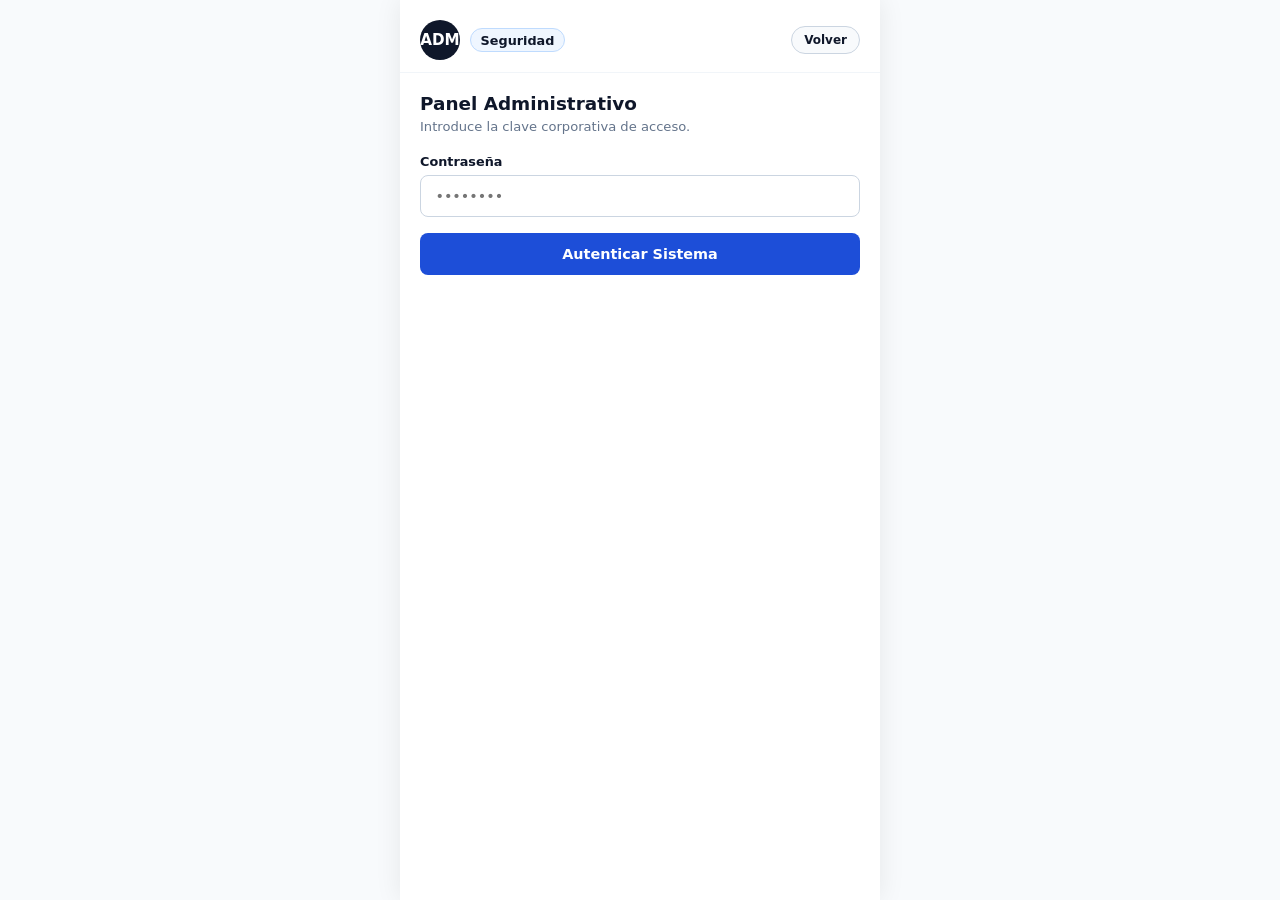
<file: admin-login.html>
<!DOCTYPE html>
<html lang="es">
<head>
    <meta charset="UTF-8">
    <meta name="viewport" content="width=device-width, initial-scale=1.0">
    <title>JoTech | Login Admin</title>
    <link rel="stylesheet" href="./style.css">
</head>
<body>
    <div class="app-mobile-container">
        <header class="app-header">
            <div class="user-badge-container">
                <div class="user-avatar-circle" style="background:var(--dark);">ADM</div>
                <div class="user-level-text">Seguridad</div>
            </div>
            <button class="header-btn" onclick="window.location.href='./index.html'">Volver</button>
        </header>

        <div class="screen-view">
            <h2 style="font-size: 1.15rem; font-weight: 800; color: var(--dark); margin-bottom: 0.3rem;">Panel Administrativo</h2>
            <p style="font-size: 0.82rem; color: var(--text-muted); margin-bottom: 1.25rem;">Introduce la clave corporativa de acceso.</p>

            <div class="form-group">
                <label for="inputAdminPass">Contraseña</label>
                <input type="password" id="inputAdminPass" placeholder="••••••••">
            </div>

            <button type="button" class="btn-primary" id="btnLoginAdmin">Autenticar Sistema</button>
        </div>
    </div>

    <script>
        document.getElementById('btnLoginAdmin').addEventListener('click', () => {
            const pass = document.getElementById('inputAdminPass').value;
            if (pass === "admin123") {
                localStorage.setItem('jotech_admin', 'true');
                window.location.href = './admin-panel.html';
            } else {
                alert("Contraseña incorrecta.");
            }
        });
    </script>
</body>
</html>
</file>
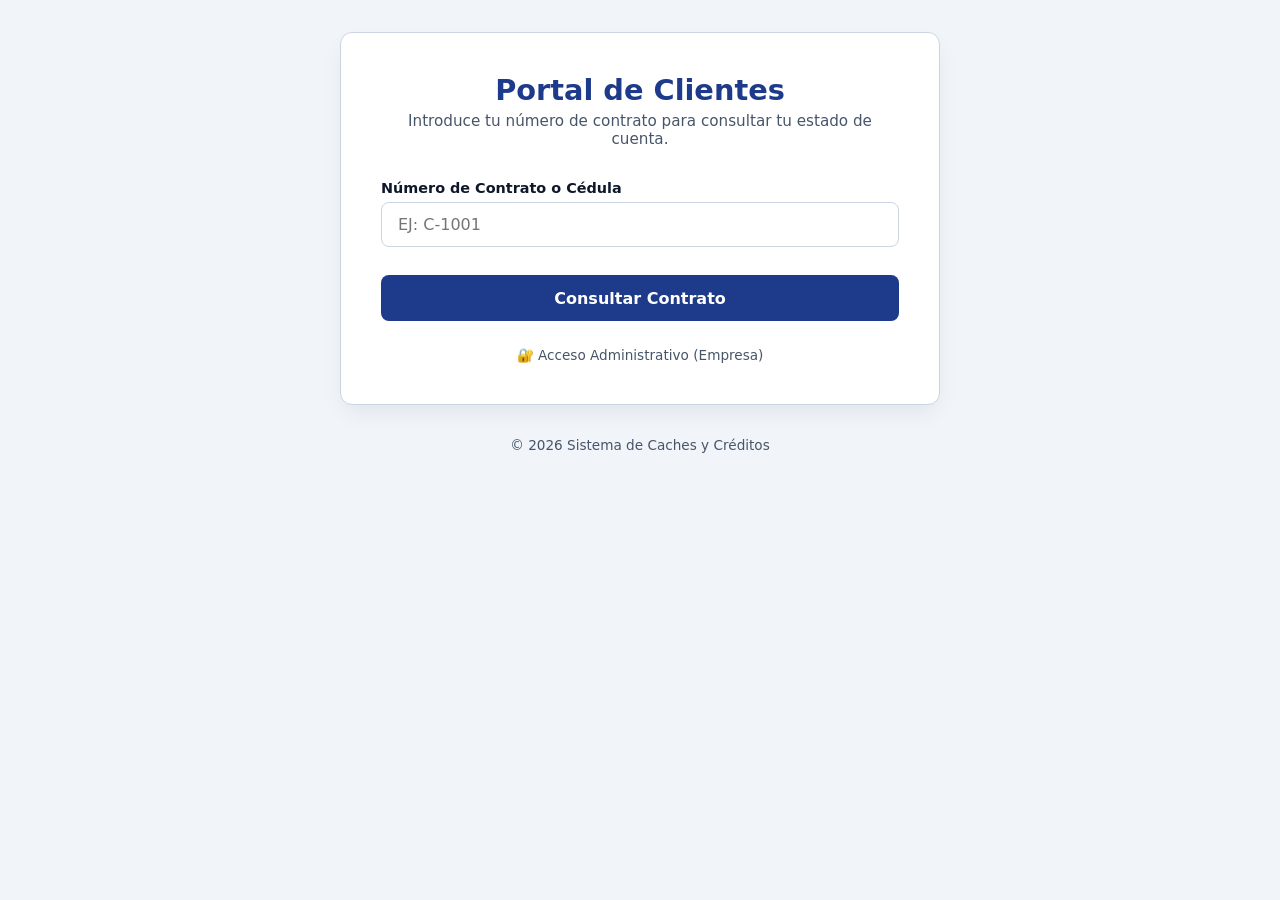
<file: Index1.html>
<!DOCTYPE html>
<html lang="es">
<head>
    <meta charset="UTF-8">
    <meta name="viewport" content="width=device-width, initial-scale=1.0">
    <title>App de Créditos y Caches</title>
    <style>
        :root {
            --primary: #1e3a8a;
            --primary-hover: #1e40af;
            --success: #16a34a;
            --danger: #dc2626;
            --bg-color: #f1f5f9;
            --card-bg: #ffffff;
            --text-main: #0f172a;
            --text-muted: #475569;
            --border: #cbd5e1;
            --radius: 12px;
            --shadow: 0 10px 25px -5px rgba(0, 0, 0, 0.08);
        }

        * {
            box-sizing: border-box;
            margin: 0;
            padding: 0;
            font-family: 'Segoe UI', system-ui, -apple-system, sans-serif;
        }

        body {
            background-color: var(--bg-color);
            color: var(--text-main);
            min-height: 100vh;
            display: flex;
            flex-direction: column;
            justify-content: space-between;
            padding: 2rem 1rem;
        }

        .container {
            max-width: 600px;
            width: 100%;
            margin: 0 auto;
        }

        /* Control de pantallas (Paginación) */
        .screen {
            display: none;
            background: var(--card-bg);
            padding: 2.5rem;
            border-radius: var(--radius);
            box-shadow: var(--shadow);
            border: 1px solid var(--border);
        }

        .screen.active {
            display: block;
        }

        header {
            text-align: center;
            margin-bottom: 2rem;
        }

        header h1 {
            font-size: 1.8rem;
            color: var(--primary);
            margin-bottom: 0.3rem;
            font-weight: 800;
        }

        header p {
            color: var(--text-muted);
            font-size: 0.95rem;
        }

        .form-group {
            margin-bottom: 1.25rem;
        }

        label {
            display: block;
            font-weight: 600;
            font-size: 0.9rem;
            margin-bottom: 0.4rem;
            color: var(--text-main);
        }

        input, select {
            width: 100%;
            padding: 0.75rem 1rem;
            border: 1px solid var(--border);
            border-radius: 8px;
            font-size: 1rem;
            color: var(--text-main);
            background-color: #fff;
            transition: all 0.2s ease;
        }

        input:focus, select:focus {
            outline: none;
            border-color: var(--primary);
            box-shadow: 0 0 0 3px rgba(30, 58, 138, 0.15);
        }

        .btn {
            width: 100%;
            background-color: var(--primary);
            color: white;
            border: none;
            padding: 0.85rem;
            border-radius: 8px;
            font-weight: 700;
            font-size: 1rem;
            cursor: pointer;
            transition: background 0.2s;
            margin-top: 0.5rem;
        }

        .btn:hover {
            background-color: var(--primary-hover);
        }

        .btn-success {
            background-color: var(--success);
        }
        .btn-success:hover {
            background-color: #15803d;
        }

        .btn-secondary {
            background-color: #64748b;
        }
        .btn-secondary:hover {
            background-color: #475569;
        }

        .info-box {
            background: #f8fafc;
            border: 1px solid var(--border);
            padding: 1.25rem;
            border-radius: 8px;
            margin-bottom: 1.25rem;
        }

        .info-row {
            display: flex;
            justify-content: space-between;
            margin-bottom: 0.6rem;
            font-size: 0.95rem;
        }

        .info-row span:last-child {
            font-weight: 700;
        }

        .admin-link {
            text-align: center;
            margin-top: 1.5rem;
        }

        .admin-link a {
            color: var(--text-muted);
            text-decoration: none;
            font-size: 0.85rem;
        }
        .admin-link a:hover {
            color: var(--primary);
            text-decoration: underline;
        }

        table {
            width: 100%;
            border-collapse: collapse;
            margin-top: 1rem;
            font-size: 0.85rem;
        }

        th, td {
            padding: 0.5rem;
            border-bottom: 1px solid var(--border);
            text-align: left;
        }

        th {
            background-color: #f1f5f9;
        }

        footer {
            text-align: center;
            margin-top: 2rem;
            color: var(--text-muted);
            font-size: 0.85rem;
        }
    </style>
</head>
<body>

    <div class="container">

        <!-- ================= PANTALLA 1: INGRESO DE CLIENTE ================= -->
        <div id="screen-login" class="screen active">
            <header>
                <h1>Portal de Clientes</h1>
                <p>Introduce tu número de contrato para consultar tu estado de cuenta.</p>
            </header>

            <div class="form-group">
                <label for="inputContratoLogin">Número de Contrato o Cédula</label>
                <input type="text" id="inputContratoLogin" placeholder="Ej: C-1001" style="text-transform: uppercase;">
            </div>

            <button type="button" class="btn" id="btnLoginCliente">Consultar Contrato</button>

            <div class="admin-link">
                <a href="#" id="linkIrAdmin">🔐 Acceso Administrativo (Empresa)</a>
            </div>
        </div>


        <!-- ================= PANTALLA 2: PANEL DEL CLIENTE ================= -->
        <div id="screen-client-panel" class="screen">
            <header>
                <h1>Hola, <span id="lblNombreCliente" style="color: var(--primary);">Cliente</span></h1>
                <p>Contrato N°: <span id="lblCodigoContrato" style="font-weight: bold;"></span></p>
            </header>

            <div class="info-box">
                <div class="info-row">
                    <span>Monto Total del Artículo:</span>
                    <span id="lblMontoTotal">$0.00</span>
                </div>
                <div class="info-row">
                    <span>Tasa BCV Actual:</span>
                    <span>Bs. <input type="number" id="inputTasaBcv" value="36.50" step="any" style="width: 80px; padding: 0.2rem 0.4rem; display: inline-block;"></span>
                </div>
                <div class="info-row">
                    <span>Cuotas Pagadas:</span>
                    <span id="lblCuotasPagadas" style="color: var(--success);">0</span>
                </div>
                <div class="info-row">
                    <span>Cuotas Pendientes:</span>
                    <span id="lblCuotasPendientes" style="color: var(--danger);">0</span>
                </div>
                <hr style="border: 0; border-top: 1px solid var(--border); margin: 0.8rem 0;">
                <div class="info-row" style="font-size: 1.05rem;">
                    <span>Valor de la Cuota a Pagar:</span>
                    <span id="lblValorCuota" style="color: var(--primary);">$0.00 (Bs. 0.00)</span>
                </div>
            </div>

            <div class="form-group">
                <label for="inputReferencia">Número de Referencia (Pago Móvil / Transferencia)</label>
                <input type="text" id="inputReferencia" placeholder="Últimos 4 o 6 dígitos">
            </div>

            <button type="button" class="btn btn-success" id="btnEnviarWs">Notificar Pago por WhatsApp 📱</button>
            <button type="button" class="btn btn-secondary" id="btnVolverLogin" style="margin-top: 0.5rem;">Cerrar Sesión</button>
        </div>


        <!-- ================= PANTALLA 3: LOGIN DE ADMINISTRADOR ================= -->
        <div id="screen-admin-login" class="screen">
            <header>
                <h1>Acceso Administrativo</h1>
                <p>Área exclusiva para personal autorizado de la empresa.</p>
            </header>

            <div class="form-group">
                <label for="inputAdminPass">Contraseña de Administrador</label>
                <input type="password" id="inputAdminPass" placeholder="Introduce la clave">
            </div>

            <button type="button" class="btn" id="btnLoginAdmin">Entrar al Panel</button>
            <button type="button" class="btn btn-secondary" id="btnVolverLoginDesdeAdmin" style="margin-top: 0.5rem;">Volver</button>
        </div>


        <!-- ================= PANTALLA 4: PANEL DE ADMINISTRADOR ================= -->
        <div id="screen-admin-panel" class="screen">
            <header>
                <h1>Gestión de Contratos</h1>
                <p>Crea y administra los contratos de tus clientes en tiempo real.</p>
            </header>

            <div style="background: #f8fafc; padding: 1rem; border-radius: 8px; border: 1px solid var(--border); margin-bottom: 1.5rem;">
                <h3 style="font-size: 1rem; margin-bottom: 0.8rem; color: var(--primary);">Registrar Nuevo Contrato</h3>
                <div class="form-group" style="margin-bottom: 0.8rem;">
                    <input type="text" id="nuevoCodigo" placeholder="Código (Ej: C-1005)" style="text-transform: uppercase;">
                </div>
                <div class="form-group" style="margin-bottom: 0.8rem;">
                    <input type="text" id="nuevoNombre" placeholder="Nombre Completo del Cliente">
                </div>
                <div class="form-group" style="margin-bottom: 0.8rem;">
                    <input type="number" id="nuevoMonto" placeholder="Monto Total del Artículo ($)">
                </div>
                <div class="form-group" style="margin-bottom: 0.8rem;">
                    <input type="number" id="nuevoTotalCuotas" placeholder="Cantidad Total de Cuotas" value="3">
                </div>
                <button type="button" class="btn btn-success" id="btnGuardarContrato">Guardar Contrato</button>
            </div>

            <h3 style="font-size: 1rem; margin-bottom: 0.5rem;">Contratos Activos en el Sistema:</h3>
            <div style="max-height: 180px; overflow-y: auto; border: 1px solid var(--border); border-radius: 8px;">
                <table>
                    <thead>
                        <tr>
                            <th>Código</th>
                            <th>Cliente</th>
                            <th>Total ($)</th>
                            <th>Acción</th>
                        </tr>
                    </thead>
                    <tbody id="tablaAdminContratos"></tbody>
                </table>
            </div>

            <button type="button" class="btn btn-secondary" id="btnCerrarAdmin" style="margin-top: 1.5rem;">Cerrar Sesión de Admin</button>
        </div>

        <footer>
            <p>&copy; 2026 Sistema de Caches y Créditos</p>
        </footer>
    </div>

    <script>
        // Inicializar base de datos local predeterminada o cargar desde localStorage si existe
        function obtenerBaseDatos() {
            const data = localStorage.getItem('bd_contratos_empresa');
            if (data) {
                return JSON.parse(data);
            } else {
                const inicial = {
                    "C-1001": { nombre: "José Yépez", montoTotal: 300, cuotasPagadas: 1, totalCuotas: 3 },
                    "C-1002": { nombre: "María Rodríguez", montoTotal: 450, cuotasPagadas: 0, totalCuotas: 4 }
                };
                localStorage.setItem('bd_contratos_empresa', JSON.stringify(inicial));
                return inicial;
            }
        }

        let contratosDB = obtenerBaseDatos();
        let contratoActualKey = null;

        // Control de pantallas (Paginación interna)
        function cambiarPantalla(idPantalla) {
            document.querySelectorAll('.screen').forEach(s => s.classList.remove('active'));
            document.getElementById(idPantalla).classList.add('active');
        }

        // --- LÓGICA CLIENTE ---
        document.getElementById('btnLoginCliente').addEventListener('click', () => {
            const codigo = document.getElementById('inputContratoLogin').value.trim().toUpperCase();
            if (contratosDB[codigo]) {
                contratoActualKey = codigo;
                cargarDatosCliente(codigo);
                cambiarPantalla('screen-client-panel');
            } else {
                alert("El número de contrato no existe en el sistema.");
            }
        });

        function cargarDatosCliente(codigo) {
            const cliente = contratosDB[codigo];
            document.getElementById('lblNombreCliente').textContent = cliente.nombre;
            document.getElementById('lblCodigoContrato').textContent = codigo;
            document.getElementById('lblMontoTotal').textContent = '$' + cliente.montoTotal.toFixed(2);
            document.getElementById('lblCuotasPagadas').textContent = cliente.cuotasPagadas;
            
            const pendientes = cliente.totalCuotas - cliente.cuotasPagadas;
            document.getElementById('lblCuotasPendientes').textContent = pendientes;

            const valorCuotaUSD = cliente.montoTotal / cliente.totalCuotas;
            const tasa = parseFloat(document.getElementById('inputTasaBcv').value) || 1;
            const valorCuotaBs = valorCuotaUSD * tasa;

            document.getElementById('lblValorCuota').textContent = `$${valorCuotaUSD.toFixed(2)} (Bs. ${valorCuotaBs.toLocaleString('es-VE', {minimumFractionDigits: 2})})`;
        }

        document.getElementById('inputTasaBcv').addEventListener('input', () => {
            if (contratoActualKey) cargarDatosCliente(contratoActualKey);
        });

        document.getElementById('btnVolverLogin').addEventListener('click', () => {
            contratoActualKey = null;
            document.getElementById('inputContratoLogin').value = '';
            cambiarPantalla('screen-login');
        });

        // Enviar WhatsApp desde panel de cliente
        document.getElementById('btnEnviarWs').addEventListener('click', () => {
            const referencia = document.getElementById('inputReferencia').value.trim();
            if (!referencia) {
                alert("Por favor, ingresa el número de referencia del pago.");
                return;
            }

            const cliente = contratosDB[contratoActualKey];
            const tasa = document.getElementById('inputTasaBcv').value;
            const valorCuotaUSD = (cliente.montoTotal / cliente.totalCuotas).toFixed(2);
            const valorCuotaBs = (valorCuotaUSD * tasa).toLocaleString('es-VE', {minimumFractionDigits: 2});
            const pendientes = cliente.totalCuotas - cliente.cuotasPagadas;

            let mensaje = `*🔔 REPORTE DE PAGO / CUOTA*%0A%0A`;
            mensaje += `👤 *Cliente:* ${cliente.nombre}%0A`;
            mensaje += `📋 *Contrato:* ${contratoActualKey}%0A`;
            mensaje += `💵 *Monto Cuota:* $${valorCuotaUSD} (Bs. ${valorCuotaBs})%0A`;
            mensaje += `📈 *Tasa BCV:* Bs. ${tasa}%0A`;
            mensaje += `📊 *Estado:* Pagó cuota. Le restan ${pendientes - 1 > 0 ? pendientes - 1 : 0} cuotas.%0A`;
            mensaje += `🔢 *Referencia:* ${referencia}%0A`;

            // CONFIGURA TU NÚMERO DE WHATSAPP AQUÍ
            const telefonoEmpresa = "584123456789";
            window.open(`https://api.whatsapp.com/send?phone=${telefonoEmpresa}&text=${mensaje}`, '_blank');
        });


        // --- LÓGICA ADMINISTRADOR ---
        document.getElementById('linkIrAdmin').addEventListener('click', (e) => {
            e.preventDefault();
            cambiarPantalla('screen-admin-login');
        });

        document.getElementById('btnVolverLoginDesdeAdmin').addEventListener('click', () => {
            document.getElementById('inputAdminPass').value = '';
            cambiarPantalla('screen-login');
        });

        document.getElementById('btnLoginAdmin').addEventListener('click', () => {
            const pass = document.getElementById('inputAdminPass').value;
            // Contraseña de administrador configurada estáticamente como ejemplo: "admin123"
            if (pass === "admin123") {
                document.getElementById('inputAdminPass').value = '';
                actualizarTablaAdmin();
                cambiarPantalla('screen-admin-panel');
            } else {
                alert("Contraseña incorrecta.");
            }
        });

        document.getElementById('btnCerrarAdmin').addEventListener('click', () => {
            cambiarPantalla('screen-login');
        });

        document.getElementById('btnGuardarContrato').addEventListener('click', () => {
            const codigo = document.getElementById('nuevoCodigo').value.trim().toUpperCase();
            const nombre = document.getElementById('nuevoNombre').value.trim();
            const monto = parseFloat(document.getElementById('nuevoMonto').value);
            const totalCuotas = parseInt(document.getElementById('nuevoTotalCuotas').value);

            if (!codigo || !nombre || !monto || !totalCuotas) {
                alert("Por favor, llena todos los campos para registrar el contrato.");
                return;
            }

            contratosDB[codigo] = {
                nombre: nombre,
                montoTotal: monto,
                cuotasPagadas: 0,
                totalCuotas: totalCuotas
            };

            localStorage.setItem('bd_contratos_empresa', JSON.stringify(contratosDB));
            actualizarTablaAdmin();

            // Limpiar campos
            document.getElementById('nuevoCodigo').value = '';
            document.getElementById('nuevoNombre').value = '';
            document.getElementById('nuevoMonto').value = '';
            alert("¡Contrato registrado exitosamente!");
        });

        function actualizarTablaAdmin() {
            const tbody = document.getElementById('tablaAdminContratos');
            tbody.innerHTML = '';
            for (let codigo in contratosDB) {
                const c = contratosDB[codigo];
                tbody.innerHTML += `
                    <tr>
                        <td><strong>${codigo}</strong></td>
                        <td>${c.nombre}</td>
                        <td>$${c.montoTotal}</td>
                        <td><button onclick="eliminarContrato('${codigo}')" style="background: var(--danger); color: white; border: none; padding: 0.2rem 0.5rem; border-radius: 4px; cursor: pointer;">Eliminar</button></td>
                    </tr>
                `;
            }
        }

        window.eliminarContrato = function(codigo) {
            if (confirm(`¿Estás seguro de eliminar el contrato ${codigo}?`)) {
                delete contratosDB[codigo];
                localStorage.setItem('bd_contratos_empresa', JSON.stringify(contratosDB));
                actualizarTablaAdmin();
            }
        };
    </script>
</body>
</html>
</file>
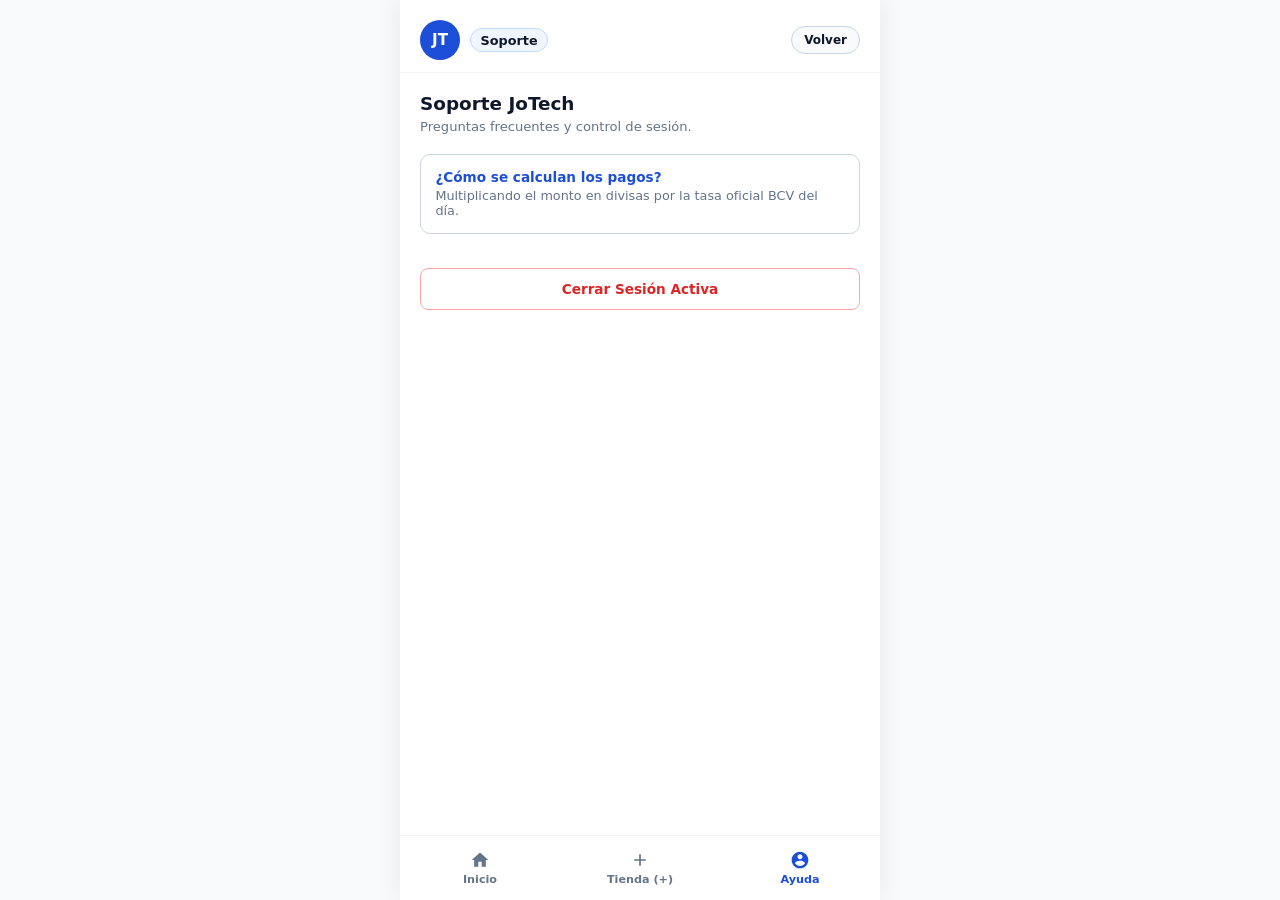
<file: soporte.html>
<!DOCTYPE html>
<html lang="es">
<head>
    <meta charset="UTF-8">
    <meta name="viewport" content="width=device-width, initial-scale=1.0">
    <title>JoTech | Soporte y Ayuda</title>
    <link rel="stylesheet" href="./style.css">
</head>
<body>
    <div class="app-mobile-container">
        <header class="app-header">
            <div class="user-badge-container">
                <div class="user-avatar-circle">JT</div>
                <div class="user-level-text">Soporte</div>
            </div>
            <button class="header-btn" onclick="window.location.href='./dashboard.html'">Volver</button>
        </header>

        <div class="screen-view">
            <h2 style="font-size: 1.15rem; font-weight: 800; color: var(--dark); margin-bottom: 0.3rem;">Soporte JoTech</h2>
            <p style="font-size: 0.82rem; color: var(--text-muted); margin-bottom: 1.25rem;">Preguntas frecuentes y control de sesión.</p>

            <div class="faq-box" style="background:#fff; border:1px solid var(--border-color); border-radius:10px; padding:0.9rem; margin-bottom:0.65rem;">
                <div style="font-size:0.85rem; font-weight:700; color:var(--primary); margin-bottom:0.2rem;">¿Cómo se calculan los pagos?</div>
                <div style="font-size:0.8rem; color:var(--text-muted);">Multiplicando el monto en divisas por la tasa oficial BCV del día.</div>
            </div>

            <button type="button" class="btn-outline" id="btnCerrarSesionApp" style="color: var(--danger); border-color: #fca5a5; margin-top: 1.5rem;">Cerrar Sesión Activa</button>
        </div>

        <!-- BARRA INFERIOR -->
        <nav class="bottom-nav">
            <a href="./dashboard.html" class="nav-item">
                <svg viewBox="0 0 24 24"><path d="M10 20v-6h4v6h5v-8h3L12 3 2 12h3v8z"/></svg>
                Inicio
            </a>
            <a href="./tienda.html" class="nav-item">
                <svg viewBox="0 0 24 24"><path d="M19 13h-6v6h-2v-6H5v-2h6V5h2v6h6v2z"/></svg>
                Tienda (+)
            </a>
            <a href="./soporte.html" class="nav-item active">
                <svg viewBox="0 0 24 24"><path d="M12 2C6.48 2 2 6.48 2 12s4.48 10 10 10 10-4.48 10-10S17.52 2 12 2zm0 3c1.66 0 3 1.34 3 3s-1.34 3-3 3-3-1.34-3-3 1.34-3 3-3zm0 14.2c-2.5 0-4.71-1.28-6-3.22.03-1.99 4-3.08 6-3.08 1.99 0 5.97 1.09 6 3.08-1.29 1.94-3.5 3.22-6 3.22z"/></svg>
                Ayuda
            </a>
        </nav>
    </div>

    <script>
        document.getElementById('btnCerrarSesionApp').addEventListener('click', () => {
            localStorage.removeItem('jotech_contrato');
            window.location.href = './index.html';
        });
    </script>
</body>
</html>
</file>
<file: style.css>
:root {
    --primary: #1d4ed8;
    --primary-hover: #1e40af;
    --primary-light: #eff6ff;
    --success: #059669;
    --danger: #dc2626;
    --dark: #0f172a;
    --border-color: #cbd5e1;
    --text-main: #0f172a;
    --text-muted: #64748b;
    --bg-body: #f8fafc;
}

* {
    box-sizing: border-box;
    margin: 0;
    padding: 0;
    font-family: system-ui, -apple-system, BlinkMacSystemFont, "Segoe UI", Roboto, sans-serif;
}

body {
    background-color: var(--bg-body);
    color: var(--text-main);
    min-height: 100vh;
    display: flex;
    flex-direction: column;
    align-items: center;
}

.app-mobile-container {
    width: 100%;
    max-width: 480px;
    background: #ffffff;
    min-height: 100vh;
    display: flex;
    flex-direction: column;
    position: relative;
    box-shadow: 0 0 25px rgba(0, 0, 0, 0.08);
    padding-bottom: 75px;
}

.app-header {
    padding: 1.25rem 1.25rem 0.75rem 1.25rem;
    display: flex;
    justify-content: space-between;
    align-items: center;
    background: #ffffff;
    border-bottom: 1px solid #f1f5f9;
}

.user-badge-container {
    display: flex;
    align-items: center;
    gap: 10px;
}

.user-avatar-circle {
    width: 40px;
    height: 40px;
    background: var(--primary);
    color: white;
    border-radius: 50%;
    display: flex;
    align-items: center;
    justify-content: center;
    font-weight: 800;
    font-size: 0.95rem;
}

.user-level-text {
    font-size: 0.8rem;
    font-weight: 700;
    color: var(--text-main);
    background: var(--primary-light);
    padding: 0.2rem 0.6rem;
    border-radius: 20px;
    border: 1px solid #bfdbfe;
}

.header-btn {
    background: #f8fafc;
    border: 1px solid var(--border-color);
    border-radius: 20px;
    padding: 0.4rem 0.75rem;
    font-size: 0.75rem;
    font-weight: 700;
    color: var(--text-main);
    cursor: pointer;
}
.header-btn:hover { background: var(--primary-light); color: var(--primary); }

.screen-view {
    padding: 1.25rem;
    flex: 1;
}

.promo-card {
    background: linear-gradient(135deg, #1e3a8a 0%, #1d4ed8 100%);
    color: white;
    border-radius: 16px;
    padding: 1.25rem;
    margin-bottom: 1.25rem;
    box-shadow: 0 4px 12px rgba(29, 78, 216, 0.2);
}

.promo-card-tag {
    background: rgba(255, 255, 255, 0.2);
    font-size: 0.65rem;
    font-weight: 700;
    text-transform: uppercase;
    padding: 0.2rem 0.5rem;
    border-radius: 4px;
    display: inline-block;
    margin-bottom: 0.5rem;
}

.promo-card-title { font-size: 1.15rem; font-weight: 800; margin-bottom: 0.3rem; }
.promo-card-desc { font-size: 0.8rem; opacity: 0.9; line-height: 1.4; }

.section-title-row {
    display: flex;
    justify-content: space-between;
    align-items: center;
    margin-bottom: 0.75rem;
}
.section-title { font-size: 1rem; font-weight: 800; color: var(--dark); }

.info-pill-banner {
    background: var(--primary-light);
    border: 1px solid #bfdbfe;
    border-radius: 12px;
    padding: 0.85rem 1rem;
    display: flex;
    align-items: center;
    gap: 12px;
    margin-bottom: 1.25rem;
    font-size: 0.8rem;
    color: #1e40af;
}

.accounts-grid {
    display: flex;
    flex-direction: column;
    gap: 0.75rem;
    margin-bottom: 1.5rem;
}

.account-card {
    background: #ffffff;
    border: 1px solid var(--border-color);
    border-radius: 12px;
    padding: 1.1rem;
    cursor: pointer;
    display: flex;
    justify-content: space-between;
    align-items: center;
    transition: border-color 0.2s;
}
.account-card:hover { border-color: var(--primary); }

.account-info-left { display: flex; align-items: center; gap: 12px; }
.account-icon-box {
    width: 44px; height: 44px;
    background: var(--primary-light);
    color: var(--primary);
    border-radius: 10px;
    display: flex; align-items: center; justify-content: center;
    font-size: 1.25rem;
}
.account-title { font-size: 0.9rem; font-weight: 800; color: var(--dark); }
.account-subtitle { font-size: 0.75rem; color: var(--text-muted); margin-top: 2px; }
.account-card-value { font-size: 0.95rem; font-weight: 800; color: var(--primary); text-align: right; }
.account-card-status { font-size: 0.7rem; font-weight: 700; margin-top: 2px; text-align: right; }

.form-group { margin-bottom: 1rem; }
label { display: block; font-size: 0.8rem; font-weight: 700; color: var(--text-main); margin-bottom: 0.4rem; }
input, select {
    width: 100%;
    padding: 0.75rem 0.9rem;
    border: 1px solid var(--border-color);
    border-radius: 8px;
    font-size: 0.9rem;
    color: var(--text-main);
    background: #ffffff;
}
input:focus, select:focus { outline: none; border-color: var(--primary); box-shadow: 0 0 0 3px rgba(29, 78, 216, 0.15); }

.btn-primary {
    width: 100%;
    background: var(--primary);
    color: white;
    border: none;
    padding: 0.8rem;
    border-radius: 8px;
    font-weight: 700;
    font-size: 0.9rem;
    cursor: pointer;
}
.btn-primary:hover { background: var(--primary-hover); }

.btn-outline {
    width: 100%;
    background: transparent;
    border: 1px solid var(--border-color);
    color: var(--text-main);
    padding: 0.75rem;
    border-radius: 8px;
    font-weight: 700;
    font-size: 0.85rem;
    cursor: pointer;
    margin-top: 0.5rem;
}
.btn-outline:hover { background: #f1f5f9; }

.cuota-item-card {
    background: #ffffff;
    border: 1px solid var(--border-color);
    border-radius: 12px;
    padding: 1rem;
    display: flex;
    justify-content: space-between;
    align-items: center;
    margin-bottom: 10px;
}
.cuota-item-card.pagada { border-color: #a7f3d0; background: #f0fdf4; }
.cuota-item-card.pendiente { border-color: #fde68a; background: #fffbeb; }

.badge { padding: 0.25rem 0.6rem; border-radius: 6px; font-size: 0.7rem; font-weight: 700; display: inline-block; }
.badge-success { background: #d1fae5; color: #065f46; }
.badge-warning { background: #fef3c7; color: #92400e; }

.bottom-nav {
    position: absolute;
    bottom: 0; left: 0;
    width: 100%; height: 65px;
    background: #ffffff;
    border-top: 1px solid #f1f5f9;
    display: flex;
    justify-content: space-around;
    align-items: center;
    z-index: 100;
}
.nav-item {
    background: none; border: none;
    display: flex; flex-direction: column; align-items: center; gap: 3px;
    cursor: pointer; color: var(--text-muted); font-size: 0.7rem; font-weight: 600; width: 33%;
    text-decoration: none;
}
.nav-item.active { color: var(--primary); }
.nav-item svg { width: 20px; height: 20px; fill: currentColor; }
:root {
    --primary: #1d4ed8;
    --primary-hover: #1e40af;
    --primary-light: #eff6ff;
    --success: #059669;
    --danger: #dc2626;
    --dark: #0f172a;
    --border-color: #cbd5e1;
    --text-main: #0f172a;
    --text-muted: #64748b;
    --bg-body: #f8fafc;
}

* {
    box-sizing: border-box;
    margin: 0;
    padding: 0;
    font-family: system-ui, -apple-system, BlinkMacSystemFont, "Segoe UI", Roboto, sans-serif;
}

body {
    background-color: var(--bg-body);
    color: var(--text-main);
    min-height: 100vh;
    display: flex;
    flex-direction: column;
    align-items: center;
}

.app-mobile-container {
    width: 100%;
    max-width: 480px;
    background: #ffffff;
    min-height: 100vh;
    display: flex;
    flex-direction: column;
    position: relative;
    box-shadow: 0 0 25px rgba(0, 0, 0, 0.08);
    padding-bottom: 75px;
}

.app-header {
    padding: 1.25rem 1.25rem 0.75rem 1.25rem;
    display: flex;
    justify-content: space-between;
    align-items: center;
    background: #ffffff;
    border-bottom: 1px solid #f1f5f9;
}

.user-badge-container {
    display: flex;
    align-items: center;
    gap: 10px;
}

.user-avatar-circle {
    width: 40px;
    height: 40px;
    background: var(--primary);
    color: white;
    border-radius: 50%;
    display: flex;
    align-items: center;
    justify-content: center;
    font-weight: 800;
    font-size: 0.95rem;
}

.user-level-text {
    font-size: 0.8rem;
    font-weight: 700;
    color: var(--text-main);
    background: var(--primary-light);
    padding: 0.2rem 0.6rem;
    border-radius: 20px;
    border: 1px solid #bfdbfe;
}

.header-btn {
    background: #f8fafc;
    border: 1px solid var(--border-color);
    border-radius: 20px;
    padding: 0.4rem 0.75rem;
    font-size: 0.75rem;
    font-weight: 700;
    color: var(--text-main);
    cursor: pointer;
}
.header-btn:hover { background: var(--primary-light); color: var(--primary); }

.screen-view {
    padding: 1.25rem;
    flex: 1;
}

.promo-card {
    background: linear-gradient(135deg, #1e3a8a 0%, #1d4ed8 100%);
    color: white;
    border-radius: 16px;
    padding: 1.25rem;
    margin-bottom: 1.25rem;
    box-shadow: 0 4px 12px rgba(29, 78, 216, 0.2);
}

.promo-card-tag {
    background: rgba(255, 255, 255, 0.2);
    font-size: 0.65rem;
    font-weight: 700;
    text-transform: uppercase;
    padding: 0.2rem 0.5rem;
    border-radius: 4px;
    display: inline-block;
    margin-bottom: 0.5rem;
}

.promo-card-title { font-size: 1.15rem; font-weight: 800; margin-bottom: 0.3rem; }
.promo-card-desc { font-size: 0.8rem; opacity: 0.9; line-height: 1.4; }

.section-title-row {
    display: flex;
    justify-content: space-between;
    align-items: center;
    margin-bottom: 0.75rem;
}
.section-title { font-size: 1rem; font-weight: 800; color: var(--dark); }

.info-pill-banner {
    background: var(--primary-light);
    border: 1px solid #bfdbfe;
    border-radius: 12px;
    padding: 0.85rem 1rem;
    display: flex;
    align-items: center;
    gap: 12px;
    margin-bottom: 1.25rem;
    font-size: 0.8rem;
    color: #1e40af;
}

.accounts-grid {
    display: flex;
    flex-direction: column;
    gap: 0.75rem;
    margin-bottom: 1.5rem;
}

.account-card {
    background: #ffffff;
    border: 1px solid var(--border-color);
    border-radius: 12px;
    padding: 1.1rem;
    cursor: pointer;
    display: flex;
    justify-content: space-between;
    align-items: center;
    transition: border-color 0.2s;
}
.account-card:hover { border-color: var(--primary); }

.account-info-left { display: flex; align-items: center; gap: 12px; }
.account-icon-box {
    width: 44px; height: 44px;
    background: var(--primary-light);
    color: var(--primary);
    border-radius: 10px;
    display: flex; align-items: center; justify-content: center;
    font-size: 1.25rem;
}
.account-title { font-size: 0.9rem; font-weight: 800; color: var(--dark); }
.account-subtitle { font-size: 0.75rem; color: var(--text-muted); margin-top: 2px; }
.account-card-value { font-size: 0.95rem; font-weight: 800; color: var(--primary); text-align: right; }
.account-card-status { font-size: 0.7rem; font-weight: 700; margin-top: 2px; text-align: right; }

.form-group { margin-bottom: 1rem; }
label { display: block; font-size: 0.8rem; font-weight: 700; color: var(--text-main); margin-bottom: 0.4rem; }
input, select {
    width: 100%;
    padding: 0.75rem 0.9rem;
    border: 1px solid var(--border-color);
    border-radius: 8px;
    font-size: 0.9rem;
    color: var(--text-main);
    background: #ffffff;
}
input:focus, select:focus { outline: none; border-color: var(--primary); box-shadow: 0 0 0 3px rgba(29, 78, 216, 0.15); }

.btn-primary {
    width: 100%;
    background: var(--primary);
    color: white;
    border: none;
    padding: 0.8rem;
    border-radius: 8px;
    font-weight: 700;
    font-size: 0.9rem;
    cursor: pointer;
}
.btn-primary:hover { background: var(--primary-hover); }

.btn-outline {
    width: 100%;
    background: transparent;
    border: 1px solid var(--border-color);
    color: var(--text-main);
    padding: 0.75rem;
    border-radius: 8px;
    font-weight: 700;
    font-size: 0.85rem;
    cursor: pointer;
    margin-top: 0.5rem;
}
.btn-outline:hover { background: #f1f5f9; }

.cuota-item-card {
    background: #ffffff;
    border: 1px solid var(--border-color);
    border-radius: 12px;
    padding: 1rem;
    display: flex;
    justify-content: space-between;
    align-items: center;
    margin-bottom: 10px;
}
.cuota-item-card.pagada { border-color: #a7f3d0; background: #f0fdf4; }
.cuota-item-card.pendiente { border-color: #fde68a; background: #fffbeb; }

.badge { padding: 0.25rem 0.6rem; border-radius: 6px; font-size: 0.7rem; font-weight: 700; display: inline-block; }
.badge-success { background: #d1fae5; color: #065f46; }
.badge-warning { background: #fef3c7; color: #92400e; }

.bottom-nav {
    position: absolute;
    bottom: 0; left: 0;
    width: 100%; height: 65px;
    background: #ffffff;
    border-top: 1px solid #f1f5f9;
    display: flex;
    justify-content: space-around;
    align-items: center;
    z-index: 100;
}
.nav-item {
    background: none; border: none;
    display: flex; flex-direction: column; align-items: center; gap: 3px;
    cursor: pointer; color: var(--text-muted); font-size: 0.7rem; font-weight: 600; width: 33%;
    text-decoration: none;
}
.nav-item.active { color: var(--primary); }
.nav-item svg { width: 20px; height: 20px; fill: currentColor; }
</file>
